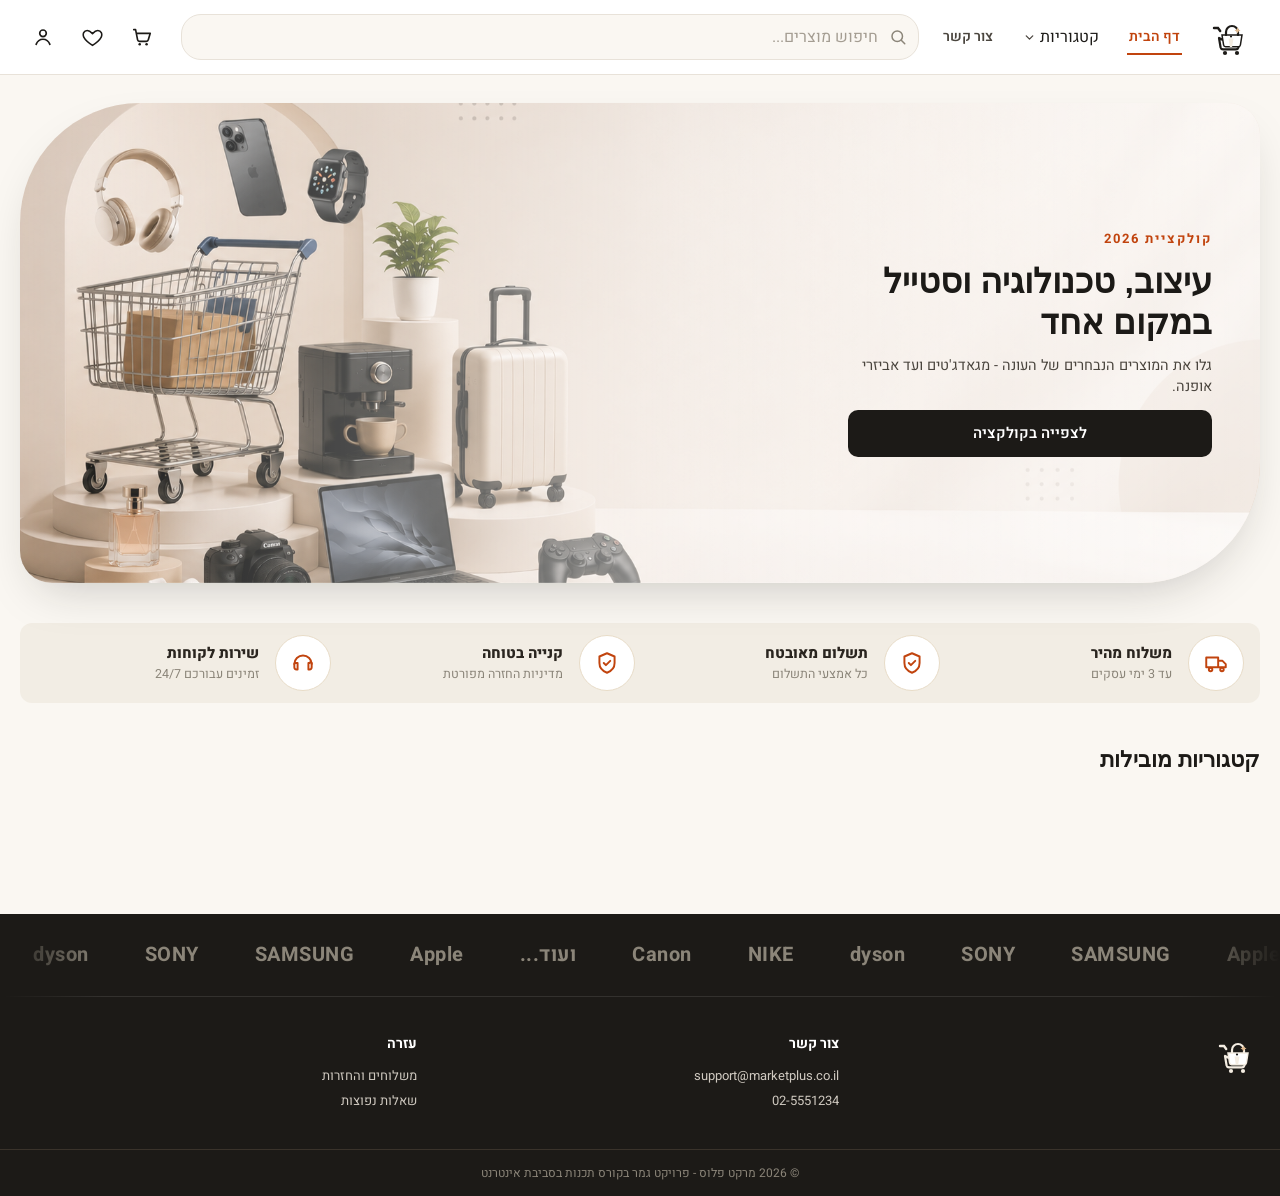
<file: index.html>
<!DOCTYPE html>
<html lang="he" dir="rtl">
<!--
  index.html — the home page of the "Market Plus" store.
  What you see when you enter the site, from top to bottom:
  1. A sticky white header (logo, menu, search, cart / favorites / user icons)
  2. A big opening (Hero) image with a title and a button
  3. A row of 4 "trust badges" (fast shipping, secure payment, etc.)
  4. A rotating promo banner (carousel)
  5. A row of top-category circles
  6. Product sections by category
  7. A dark footer
  Most of the content is built by JavaScript into empty divs marked in the comments below.
-->

  <!-- Head: settings you do not see on the screen — Hebrew encoding, the
       browser tab title, the small tab icon (favicon) and the link to the main CSS file -->
  <head>
  <meta charset="UTF-8">
  <meta name="viewport" content="width=device-width, initial-scale=1.0">
  <title>מרקט פלוס - חנות דיגיטלית</title>
  <link rel="icon" href="assets/logos/logo-icon.png">
  <link rel="stylesheet" href="css/main.css">
</head>
<body data-page="home">

  <!-- The header (the sticky white top bar with the logo, menu, search and icons).
       This div is empty on purpose- js/header.js fills it when the page loads -->
  <div id="site-header"></div>

  <!-- Main: the central content area of the page (everything between the header and the footer) -->
  <main>
    <div id="page-content">

      <!-- The opening (Hero) area: the big image at the top with rounded corners,
           a dark layer over the image, and on top of it text-"2026 collection",
           a main title, a sub line and a dark "See the collection" button -->
      <section class="hero">
        <img src="assets/banners/hero-collage.png" alt="מוצרים נבחרים">
        <div class="hero-overlay"></div>
        <div class="hero-copy">
          <div class="hero-eyebrow">קולקציית 2026</div>
          <h1 class="hero-title">עיצוב, טכנולוגיה וסטייל במקום אחד</h1>
          <p class="hero-sub">גלו את המוצרים הנבחרים של העונה - מגאדג'טים ועד אביזרי אופנה.</p>
          <a href="#collection-section" class="btn btn-dark" style="text-decoration:none;">לצפייה בקולקציה</a>
        </div>
      </section>

      <!-- The trust badges row: 4 white boxes, each with an orange icon in a
           circle + a small title + one line of text (shipping, secure payment,
           returns, customer service) -->
      <div class="trust-badges">
        <div class="trust-badge">
          <div class="trust-badge-icon"><svg viewBox="0 0 24 24" width="26" height="26" fill="none" stroke="#c1440e" stroke-width="1.8" stroke-linecap="round" stroke-linejoin="round"><path d="M3 7h11v9H3zM14 10h4l3 3v3h-7z"></path><circle cx="7" cy="18" r="1.6"></circle><circle cx="17.5" cy="18" r="1.6"></circle></svg></div>
          <div><div class="trust-badge-title">משלוח מהיר</div><div class="trust-badge-sub">עד 3 ימי עסקים</div></div>
        </div>
        <div class="trust-badge">
          <div class="trust-badge-icon"><svg viewBox="0 0 24 24" width="26" height="26" fill="none" stroke="#c1440e" stroke-width="1.8" stroke-linecap="round" stroke-linejoin="round"><path d="M12 3l7 3v6c0 4.5-3 7.5-7 9-4-1.5-7-4.5-7-9V6z"></path><path d="M9 12l2 2 4-4"></path></svg></div>
          <div><div class="trust-badge-title">תשלום מאובטח</div><div class="trust-badge-sub">כל אמצעי התשלום</div></div>
        </div>
        <div class="trust-badge">
          <div class="trust-badge-icon"><svg viewBox="0 0 24 24" width="26" height="26" fill="none" stroke="#c1440e" stroke-width="1.8" stroke-linecap="round" stroke-linejoin="round"><path d="M12 3l7 3v6c0 4.5-3 7.5-7 9-4-1.5-7-4.5-7-9V6z"></path><path d="M9 12l2 2 4-4"></path></svg></div>
          <div><div class="trust-badge-title">קנייה בטוחה</div><div class="trust-badge-sub">מדיניות החזרה מפורטת</div></div>
        </div>
        <div class="trust-badge">
          <div class="trust-badge-icon"><svg viewBox="0 0 24 24" width="26" height="26" fill="none" stroke="#c1440e" stroke-width="1.8" stroke-linecap="round" stroke-linejoin="round"><path d="M4 13a8 8 0 0 1 16 0"></path><path d="M4 13v3a2 2 0 0 0 2 2h1v-6H5a1 1 0 0 0-1 1zM20 13v3a2 2 0 0 1-2 2h-1v-6h1a1 1 0 0 1 2 1z"></path></svg></div>
          <div><div class="trust-badge-title">שירות לקוחות</div><div class="trust-badge-sub">זמינים עבורכם 24/7</div></div>
        </div>
      </div>

      <!-- The rotating promo banner (carousel): a big colorful card with the top
           product, price, buy button, arrows and dots.
           Empty here — js/home.js fills it and changes it every few seconds -->
      <div id="promo-root"></div>

      <!-- Top categories: a title + a row of circles with an image and a category
           name. The row itself (top-categories-root) is filled by js/home.js -->
      <div class="section" id="collection-section">
        <div class="section-head">
          <div class="section-title">קטגוריות מובילות</div>
        </div>
        <div class="top-categories" id="top-categories-root"></div>
      </div>

      <!-- The product sections of the home page: for every chosen category — a title,
           a "See all" link and a grid of 4 product cards. Built by js/home.js -->
      <div id="home-sections-root"></div>
    </div>
  </main>

  <!-- The footer (the dark bar at the bottom with the brands strip and contact info).
       Also empty -js/ui.js builds it through header.js -->
  <div id="site-footer"></div>

  <!-- Loading the JavaScript files. The order matters: first the base files
       (api, storage, utils, ui, router) and only then the files that use them -->
  <script src="js/api.js"></script>
  <script src="js/storage.js"></script>
  <script src="js/utils.js"></script>
  <script src="js/ui.js"></script>
  <script src="js/router.js"></script>
  <script src="js/cart.js"></script>
  <script src="js/favorites.js"></script>
  <script src="js/search.js"></script>
  <script src="js/header.js"></script>
  <script src="js/home.js"></script>
</body>
</html>
</file>
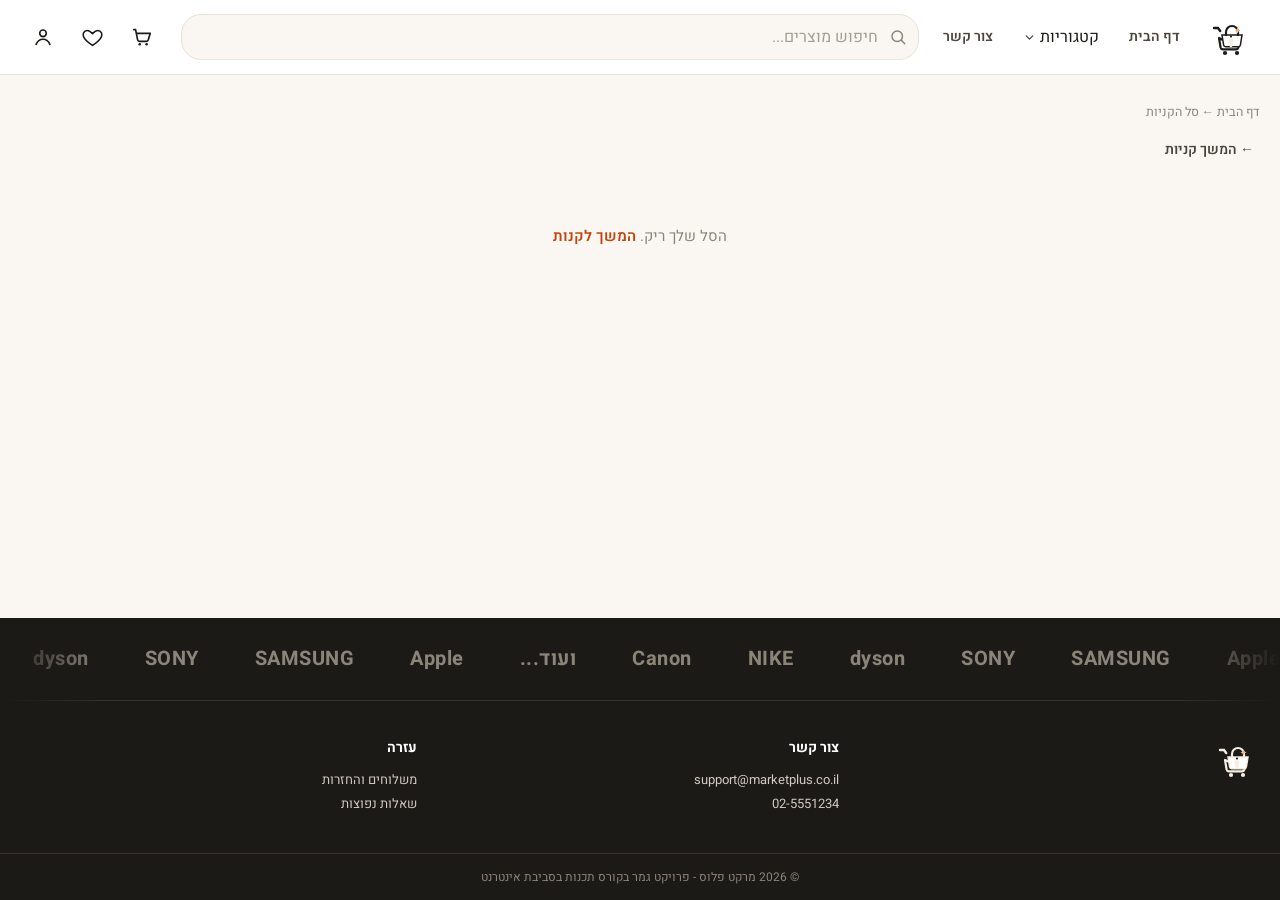
<file: cart.html>
<!DOCTYPE html>
<html lang="he" dir="rtl">
<!--
  cart.html — the shopping cart page.
  What you see: breadcrumbs at the top, then — if there are products in the
  cart — two columns: on the right the product rows (image, name, quantity
  with + / −, price, delete button) and on the left an "Order summary" box
  with a "Go to payment" button.
  From this page you also move to the payment form and the order
  confirmation screen.
  All the content is built by js/cart.js into the empty div below.
-->

  <!-- Head: settings you do not see on the screen — Hebrew encoding, the
       browser tab title, the small tab icon (favicon) and the link to the main CSS file -->
  <head>
  <meta charset="UTF-8">
  <meta name="viewport" content="width=device-width, initial-scale=1.0">
  <title>סל הקניות - מרקט פלוס</title>
  <link rel="icon" href="assets/logos/logo-icon.png">
  <link rel="stylesheet" href="css/main.css">
</head>
<body data-page="cart">

  <!-- The header (the sticky white top bar with the logo, menu, search and icons).
       This div is empty on purpose — js/header.js fills it when the page loads -->
  <div id="site-header"></div>

  <!-- Main: the central content area of the page -->
  <main>
    <div id="page-content">

      <!-- Breadcrumbs (where am I on the site) + the empty root where js/cart.js
           draws the cart / the payment form / the order confirmation -->
      <div class="breadcrumb">דף הבית ← סל הקניות</div>
      <div id="cart-page-root"></div>
    </div>
  </main>

  <!-- The footer (the dark bar at the bottom with the brands strip and contact info).
       Also empty — js/ui.js builds it through header.js -->
  <div id="site-footer"></div>

  <!-- Loading the JavaScript files. The order matters: first the base files
       (api, storage, utils, ui, router) and only then the files that use them -->
  <script src="js/api.js"></script>
  <script src="js/storage.js"></script>
  <script src="js/utils.js"></script>
  <script src="js/ui.js"></script>
  <script src="js/router.js"></script>
  <script src="js/cart.js"></script>
  <script src="js/favorites.js"></script>
  <script src="js/search.js"></script>
  <script src="js/header.js"></script>
</body>
</html>
</file>
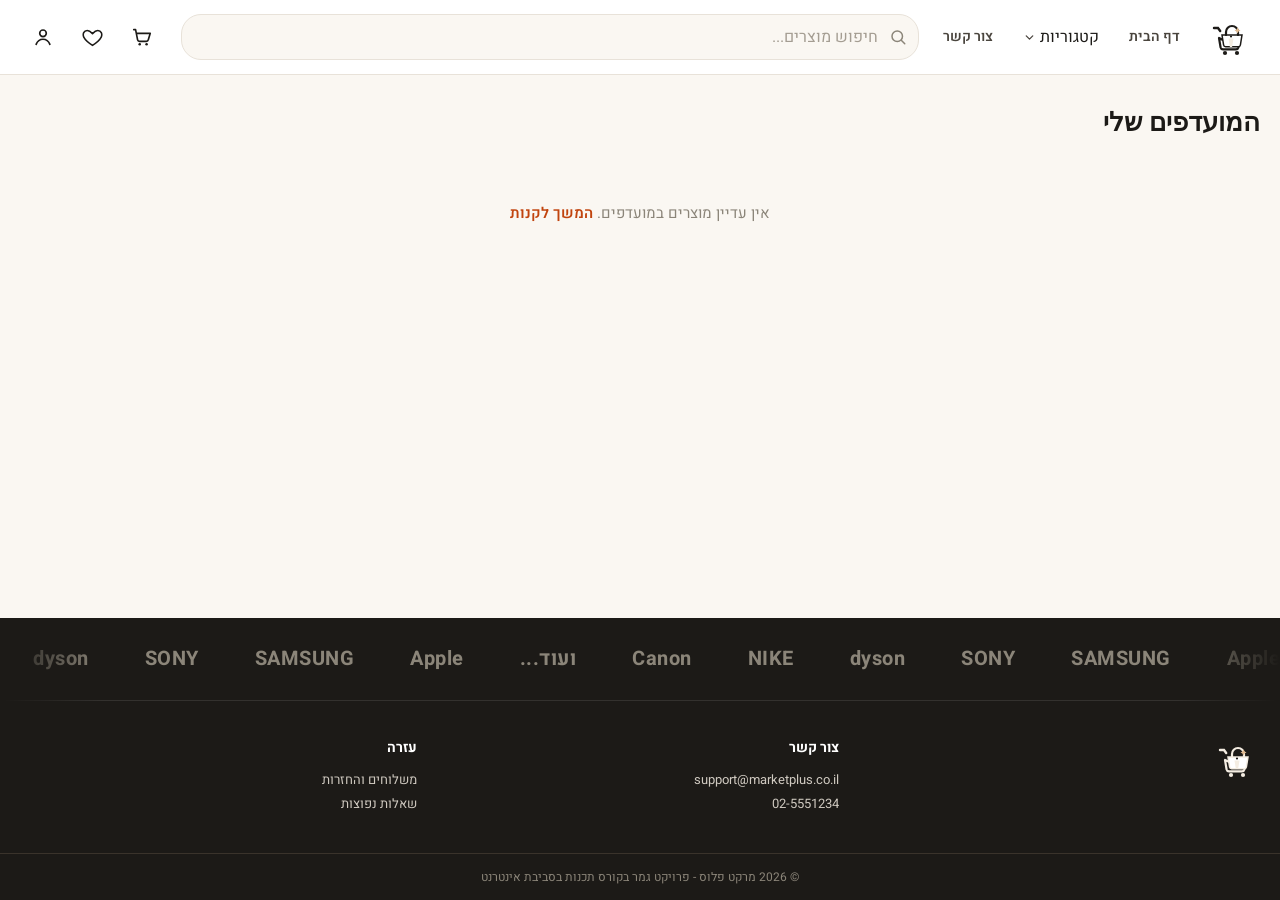
<file: favorites.html>
<!DOCTYPE html>
<html lang="he" dir="rtl">
<!--
  favorites.html — the favorites page.
  What you see: a "My favorites" title and under it a grid of cards with
  all the products marked with a heart. If there are none — a message with
  a "Keep shopping" link.
  The grid is built by js/favorites.js into the empty div.
-->

  <!-- Head: settings you do not see on the screen — Hebrew encoding, the
       browser tab title, the small tab icon (favicon) and the link to the main CSS file -->
  <head>
  <meta charset="UTF-8">
  <meta name="viewport" content="width=device-width, initial-scale=1.0">
  <title>מועדפים - מרקט פלוס</title>
  <link rel="icon" href="assets/logos/logo-icon.png">
  <link rel="stylesheet" href="css/main.css">
</head>
<body data-page="favorites">

  <!-- The header (the sticky white top bar with the logo, menu, search and icons).
       This div is empty on purpose — js/header.js fills it when the page loads -->
  <div id="site-header"></div>

  <!-- Main: the central content area of the page -->
  <main>
    <div id="page-content">

      <!-- The title and the empty root where the favorites grid is built -->
      <h1 class="section-title" style="font-size:26px;margin-bottom:20px;">המועדפים שלי</h1>
      <div id="favorites-page-root"></div>
    </div>
  </main>

  <!-- The footer (the dark bar at the bottom with the brands strip and contact info).
       Also empty — js/ui.js builds it through header.js -->
  <div id="site-footer"></div>

  <!-- Loading the JavaScript files. The order matters: first the base files
       (api, storage, utils, ui, router) and only then the files that use them -->
  <script src="js/api.js"></script>
  <script src="js/storage.js"></script>
  <script src="js/utils.js"></script>
  <script src="js/ui.js"></script>
  <script src="js/router.js"></script>
  <script src="js/cart.js"></script>
  <script src="js/favorites.js"></script>
  <script src="js/search.js"></script>
  <script src="js/header.js"></script>
</body>
</html>
</file>
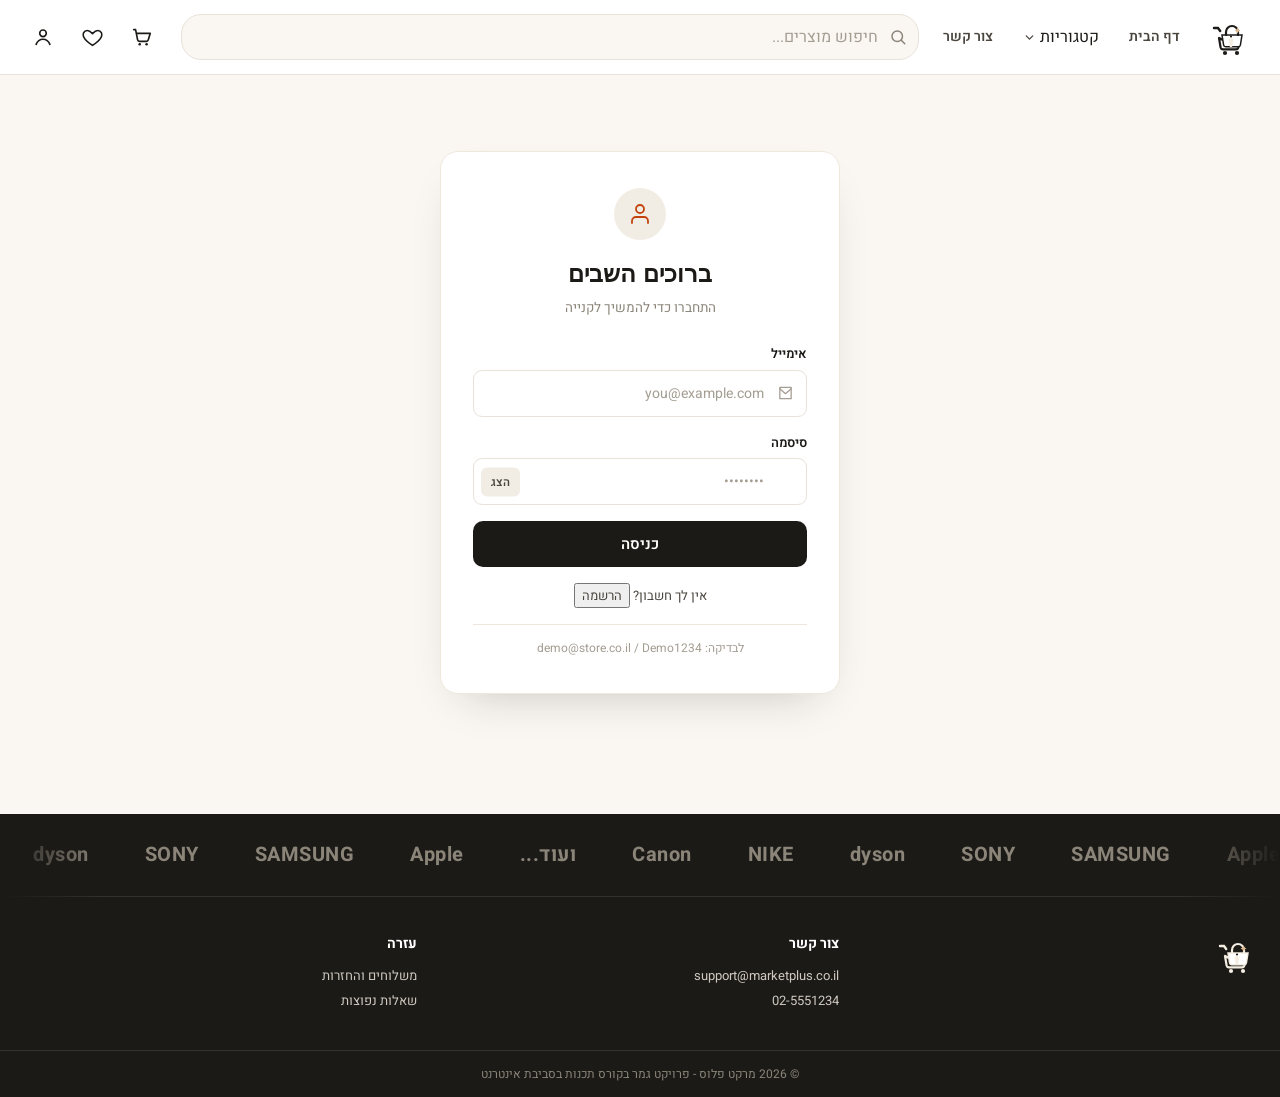
<file: login.html>
<!DOCTYPE html>
<html lang="he" dir="rtl">
<!--
  login.html — the login and signup page.
  What you see: a centered white card with a user icon, a "Welcome back"
  title, email and password fields, a wide dark "Sign in" button and a link
  to switch to the signup form (shown on the same page).
  The forms are built by js/login.js into the empty div.
-->

  <!-- Head: settings you do not see on the screen — Hebrew encodin g, the
       browser tab title, the small tab icon (favicon) and the link to the main CSS file -->
  <head>
  <meta charset="UTF-8">
  <meta name="viewport" content="width=device-width, initial-scale=1.0">
  <title>התחברות - מרקט פלוס</title>
  <link rel="icon" href="assets/logos/logo-icon.png">
  <link rel="stylesheet" href="css/main.css">
</head>
<body data-page="login">

  <!-- The header (the sticky white top bar with the logo, menu, search and icons).
       This div is empty on purpose — js/header.js fills it when the page loads -->
  <div id="site-header"></div>

  <!-- Main: the central content area of the page -->
  <main>
    <div id="page-content">

      <!-- The empty root where js/login.js draws the login or signup form -->
      <div id="login-page-root"></div>
    </div>
  </main>

  <!-- The footer (the dark bar at the bottom with the brands strip and contact info).
       Also empty — js/ui.js builds it through header.js -->
  <div id="site-footer"></div>

  <!-- Loading the JavaScript files. The order matters: first the base files
       (api, storage, utils, ui, router) and only then the files that use them -->
  <script src="js/api.js"></script>
  <script src="js/storage.js"></script>
  <script src="js/utils.js"></script>
  <script src="js/ui.js"></script>
  <script src="js/router.js"></script>
  <script src="js/cart.js"></script>
  <script src="js/favorites.js"></script>
  <script src="js/search.js"></script>
  <script src="js/header.js"></script>
  <script src="js/login.js"></script>
</body>
</html>
</file>
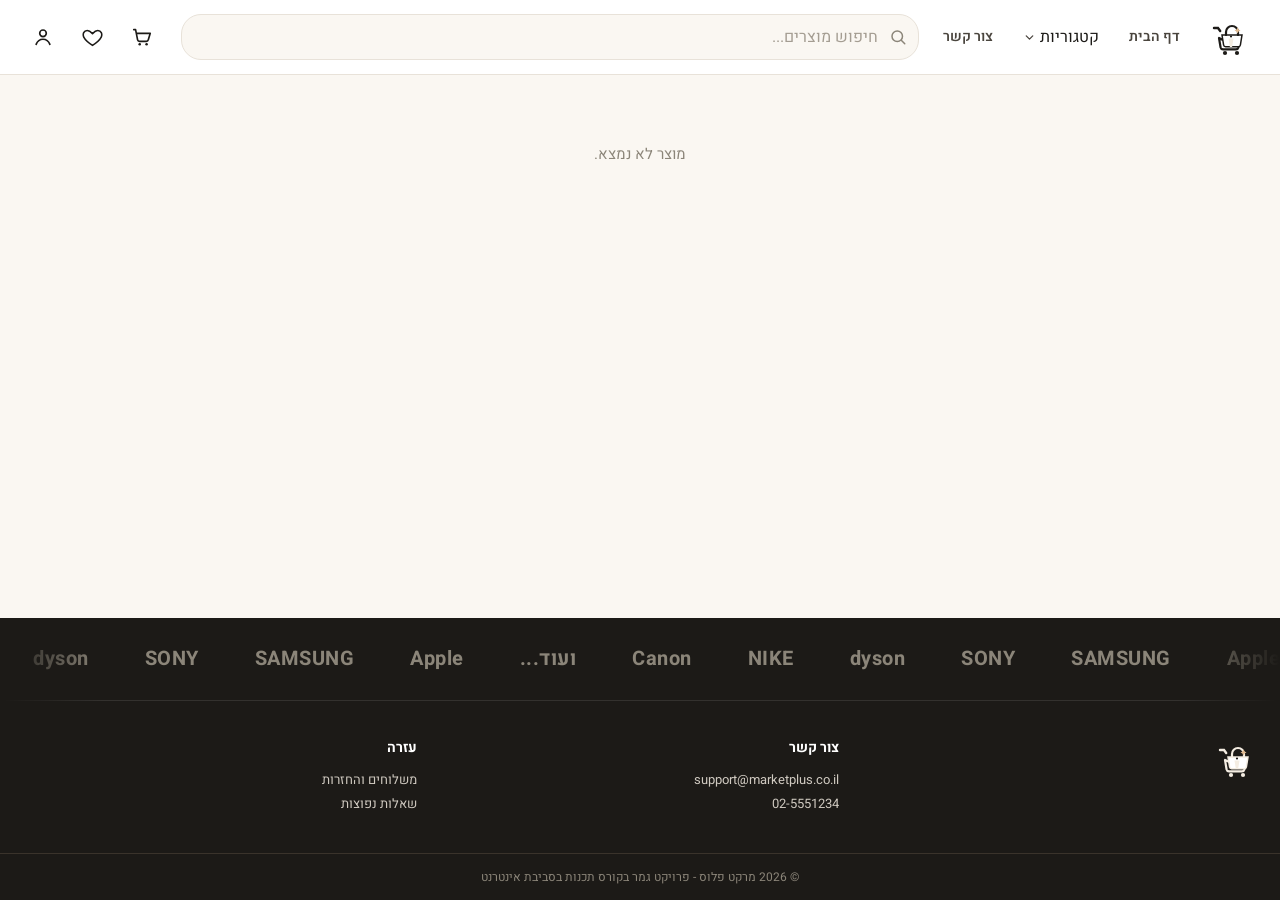
<file: product.html>
<!DOCTYPE html>
<html lang="he" dir="rtl">
<!--
  product.html — a single product page.
  What you see: on the right a big image with a small image gallery under
  it, on the left the product name, price, description, quantity picker,
  an "Add to cart" button and more details, and at the bottom customer
  reviews.
  Which product to show is decided by the address (product.html?id=number),
  and the content is built by js/product.js into the empty div.
-->

  <!-- Head: settings you do not see on the screen — Hebrew encoding, the
       browser tab title, the small tab icon (favicon) and the link to the main CSS file -->
  <head>
  <meta charset="UTF-8">
  <meta name="viewport" content="width=device-width, initial-scale=1.0">
  <title>מוצר - מרקט פלוס</title>
  <link rel="icon" href="assets/logos/logo-icon.png">
  <link rel="stylesheet" href="css/main.css">
</head>
<body data-page="product">

  <!-- The header (the sticky white top bar with the logo, menu, search and icons).
       This div is empty on purpose — js/header.js fills it when the page loads -->
  <div id="site-header"></div>

  <!-- Main: the central content area of the page -->
  <main>
    <div id="page-content">

      <!-- The empty root where js/product.js draws all the product details -->
      <div id="product-page-root"></div>
    </div>
  </main>

  <!-- The footer (the dark bar at the bottom with the brands strip and contact info).
       Also empty — js/ui.js builds it through header.js -->
  <div id="site-footer"></div>

  <!-- Loading the JavaScript files. The order matters: first the base files
       (api, storage, utils, ui, router) and only then the files that use them -->
  <script src="js/api.js"></script>
  <script src="js/storage.js"></script>
  <script src="js/utils.js"></script>
  <script src="js/ui.js"></script>
  <script src="js/router.js"></script>
  <script src="js/cart.js"></script>
  <script src="js/favorites.js"></script>
  <script src="js/search.js"></script>
  <script src="js/header.js"></script>
  <script src="js/product.js"></script>
</body>
</html>
</file>
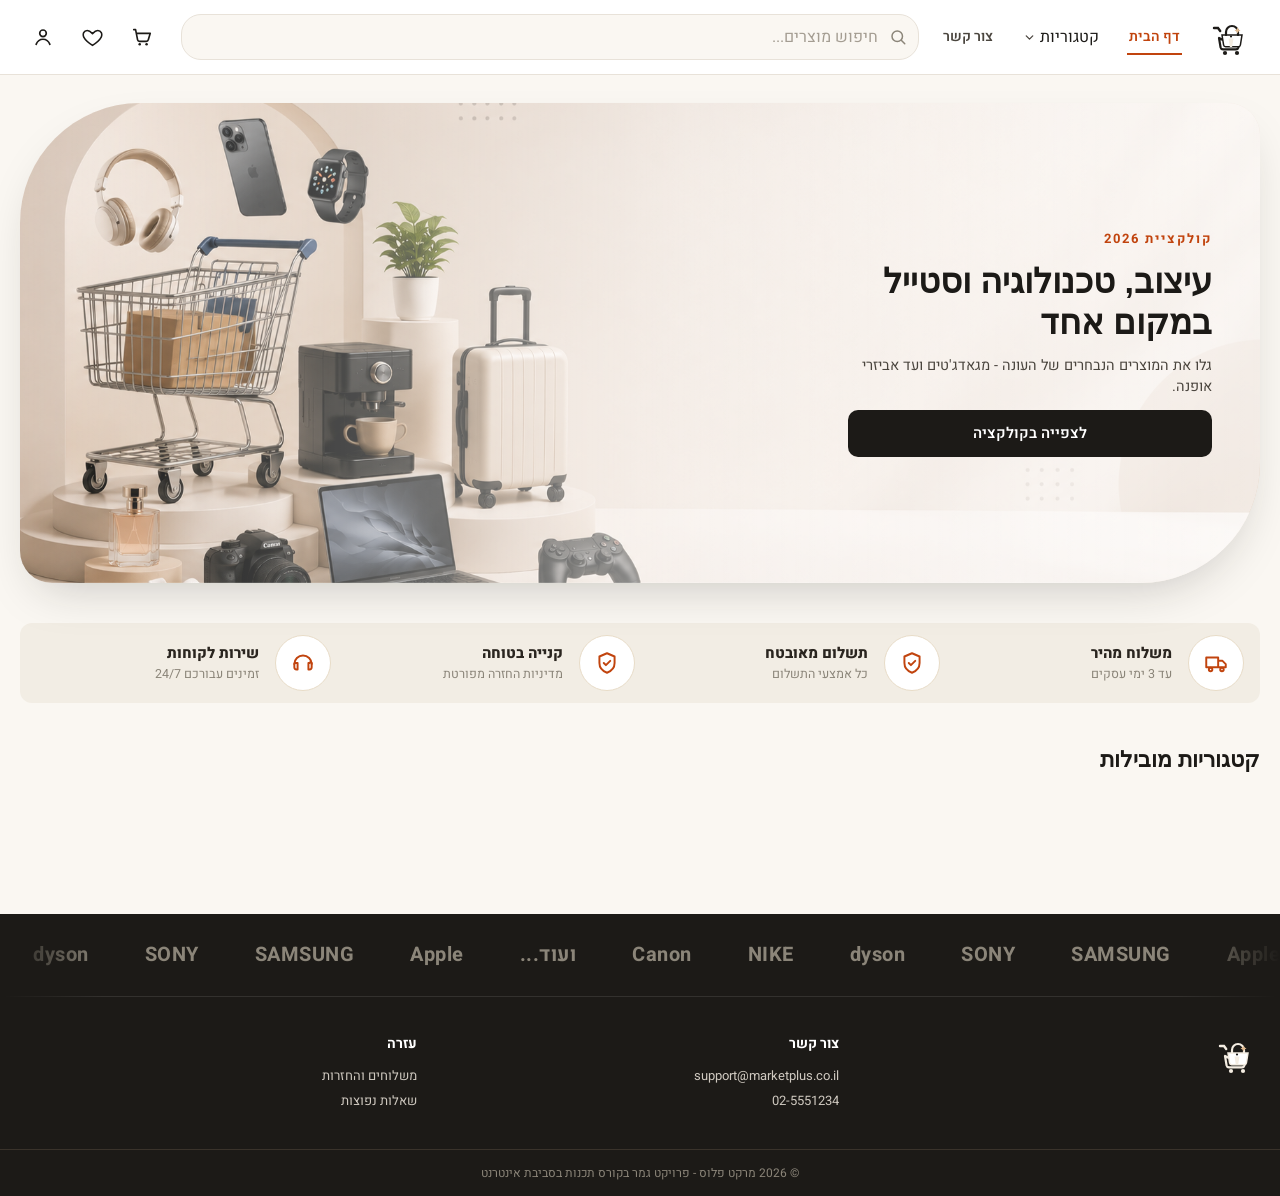
<file: products.html>
<!DOCTYPE html>
<html lang="he" dir="rtl">
<!--
  products.html — a products list page.
  What you see: a big title (the category name or "Search results for...")
  and under it a grid of product cards.
  What is shown is decided by the address: ?category=... or ?q=... (search),
  and the grid is built by js/products.js into the empty div.
-->

  <!-- Head: settings you do not see on the screen — Hebrew encoding, the
       browser tab title, the small tab icon (favicon) and the link to the main CSS file -->
  <head>
  <meta charset="UTF-8">
  <meta name="viewport" content="width=device-width, initial-scale=1.0">
  <title>מוצרים - מרקט פלוס</title>
  <link rel="icon" href="assets/logos/logo-icon.png">
  <link rel="stylesheet" href="css/main.css">
</head>
<body data-page="products">

  <!-- The header (the sticky white top bar with the logo, menu, search and icons).
       This div is empty on purpose — js/header.js fills it when the page loads -->
  <div id="site-header"></div>

  <!-- Main: the central content area of the page -->
  <main>
    <div id="page-content">

      <!-- The title (js/products.js updates its text)
           and the empty root where the product cards grid is built -->
      <h1 class="section-title" id="products-title" style="font-size:26px;margin-bottom:20px;">מוצרים</h1>
      <div id="products-grid-root"></div>
    </div>
  </main>

  <!-- The footer (the dark bar at the bottom with the brands strip and contact info).
       Also empty — js/ui.js builds it through header.js -->
  <div id="site-footer"></div>

  <!-- Loading the JavaScript files. The order matters: first the base files
       (api, storage, utils, ui, router) and only then the files that use them -->
  <script src="js/api.js"></script>
  <script src="js/storage.js"></script>
  <script src="js/utils.js"></script>
  <script src="js/ui.js"></script>
  <script src="js/router.js"></script>
  <script src="js/cart.js"></script>
  <script src="js/favorites.js"></script>
  <script src="js/search.js"></script>
  <script src="js/header.js"></script>
  <script src="js/products.js"></script>
</body>
</html>
</file>
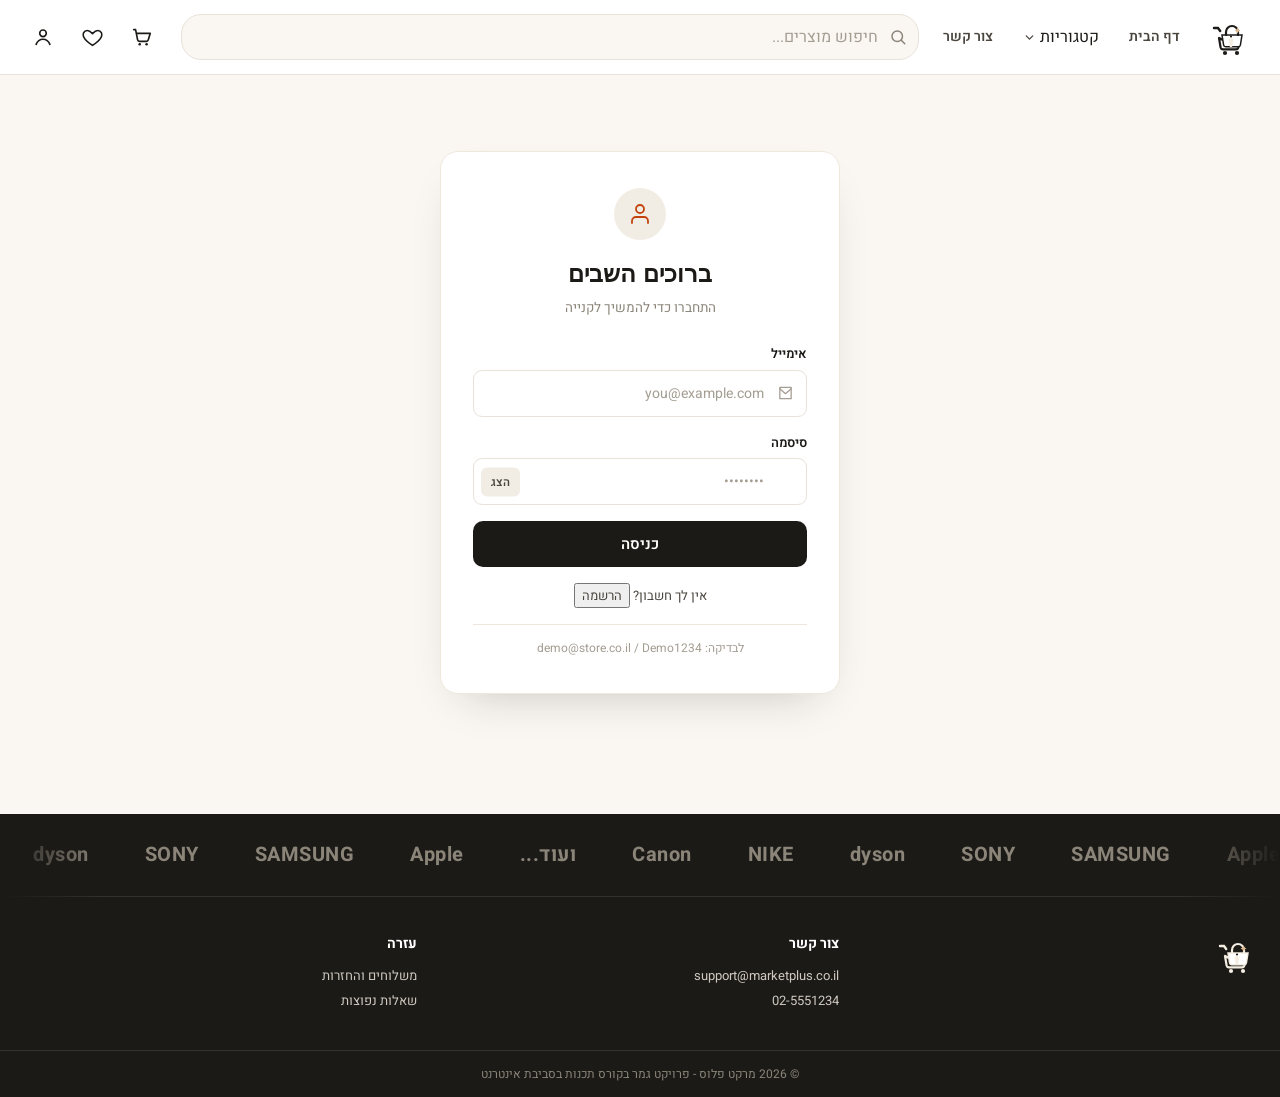
<file: profile.html>
<!DOCTYPE html>
<html lang="he" dir="rtl">
<!--
  profile.html — the personal area of the logged-in user.
  What you see: a card with the user details (name, email, address) and a
  "Logout" button, and under it the order history — a card for every order.
  Someone not logged in is sent automatically to the login page (js/profile.js).
-->

  <!-- Head: settings you do not see on the screen — Hebrew encoding, the
       browser tab title, the small tab icon (favicon) and the link to the main CSS file -->
  <head>
  <meta charset="UTF-8">
  <meta name="viewport" content="width=device-width, initial-scale=1.0">
  <title>האזור האישי שלי - מרקט פלוס</title>
  <link rel="icon" href="assets/logos/logo-icon.png">
  <link rel="stylesheet" href="css/main.css">
</head>
<body data-page="profile">

  <!-- The header (the sticky white top bar with the logo, menu, search and icons).
       This div is empty on purpose — js/header.js fills it when the page loads -->
  <div id="site-header"></div>

  <!-- Main: the content area, narrower than usual (640px) so it looks like a centered personal form -->
  <main>
    <div id="page-content" style="max-width:640px;margin:0 auto;">

      <!-- The empty root where js/profile.js draws the details and the orders -->
      <div id="profile-page-root"></div>
    </div>
  </main>

  <!-- The footer (the dark bar at the bottom with the brands strip and contact info).
       Also empty — js/ui.js builds it through header.js -->
  <div id="site-footer"></div>

  <!-- Loading the JavaScript files. The order matters: first the base files
       (api, storage, utils, ui, router) and only then the files that use them -->
  <script src="js/api.js"></script>
  <script src="js/storage.js"></script>
  <script src="js/utils.js"></script>
  <script src="js/ui.js"></script>
  <script src="js/router.js"></script>
  <script src="js/cart.js"></script>
  <script src="js/favorites.js"></script>
  <script src="js/search.js"></script>
  <script src="js/header.js"></script>
  <script src="js/profile.js"></script>
</body>
</html>
</file>
<file: css/main.css>
/*
    main.css — the main style file (the only one the pages link to).

    It does not style anything by itself — it only loads the fonts from
    Google and imports all the other CSS files.
    The import order matters: first the base (variables, reset), then the
    page layout, then the components (header, cards, forms...), and last
    responsive.css which is for small screens and must come last so it
    can override the earlier rules.
*/
@import url('https://fonts.googleapis.com/css2?family=Heebo:wght@400;500;600;700;800&family=Frank+Ruhl+Libre:wght@500;600;700;800&display=swap');
@import 'variables.css';
@import 'reset.css';
@import 'layout.css';
@import 'header.css';
@import 'footer.css';
@import 'hero.css';
@import 'categories.css';
@import 'cards.css';
@import 'buttons.css';
@import 'forms.css';
@import 'cart.css';
@import 'product.css';
@import 'responsive.css';
</file>
